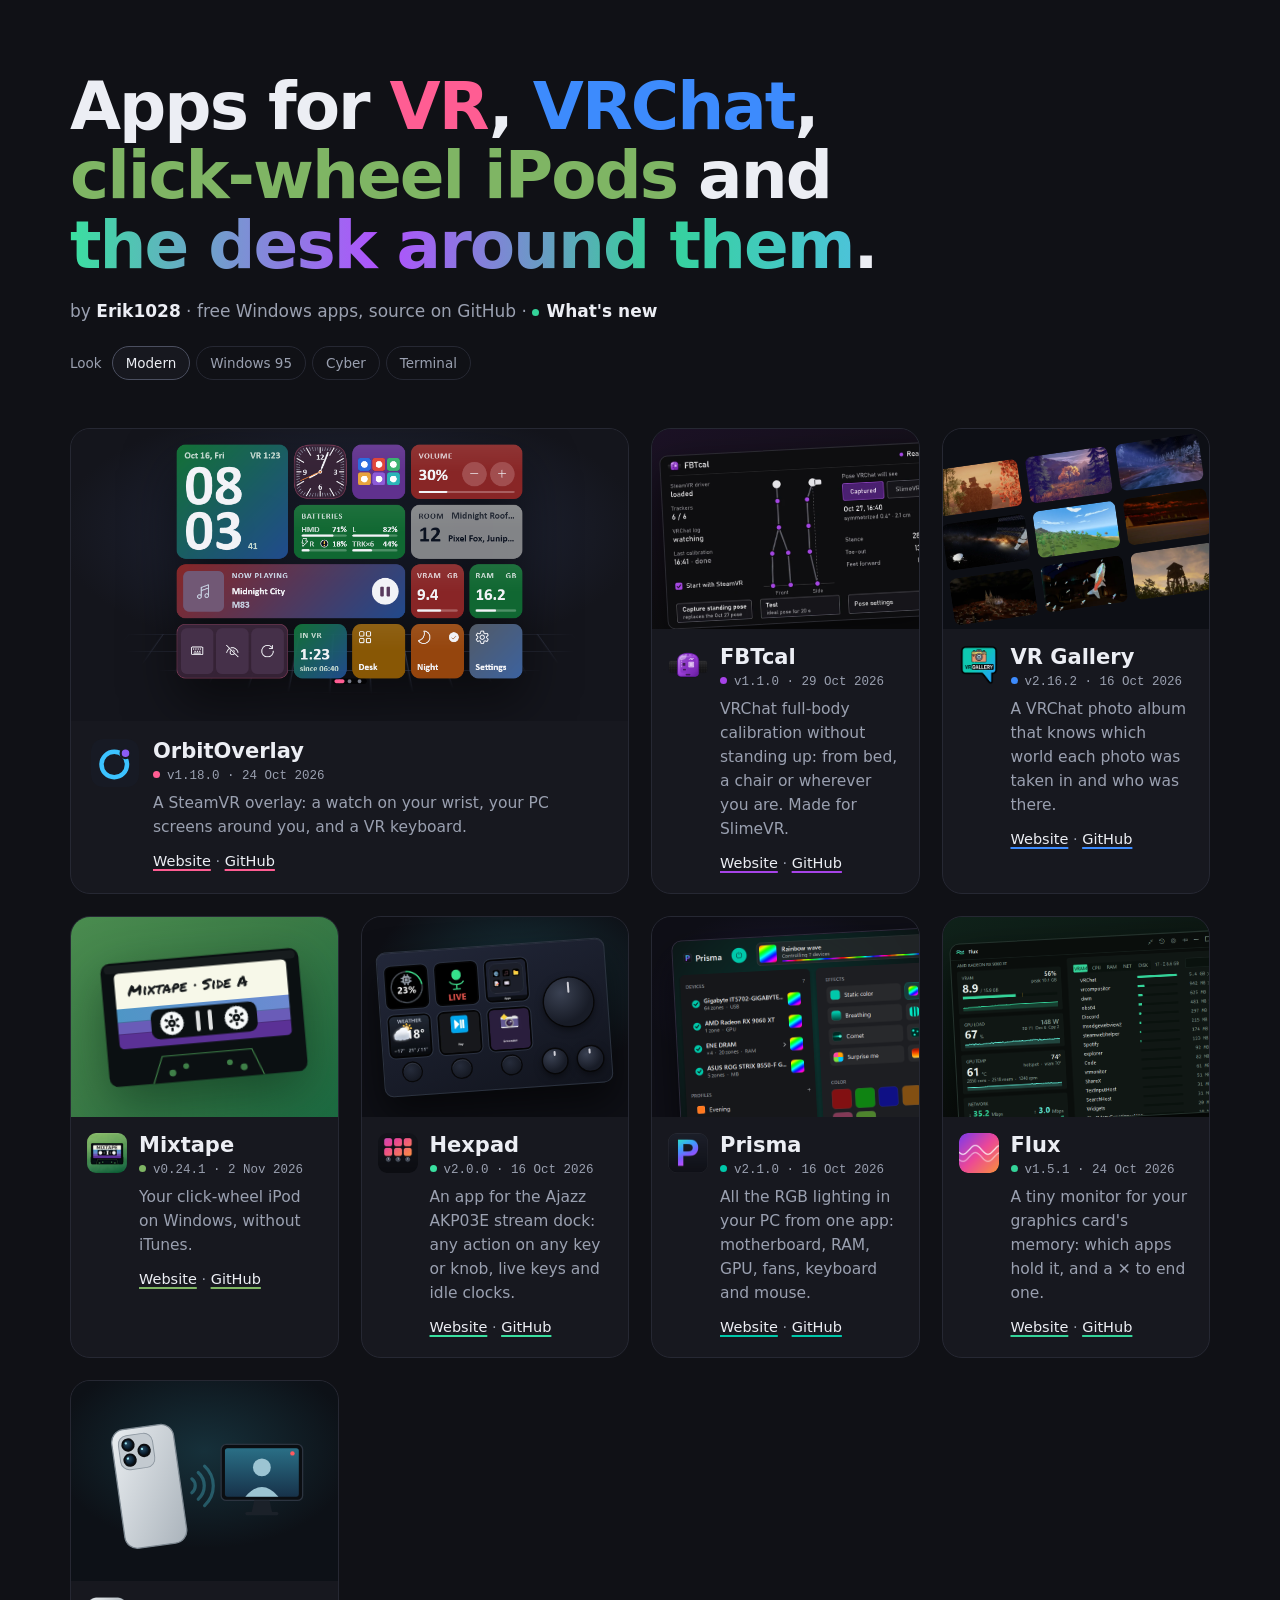
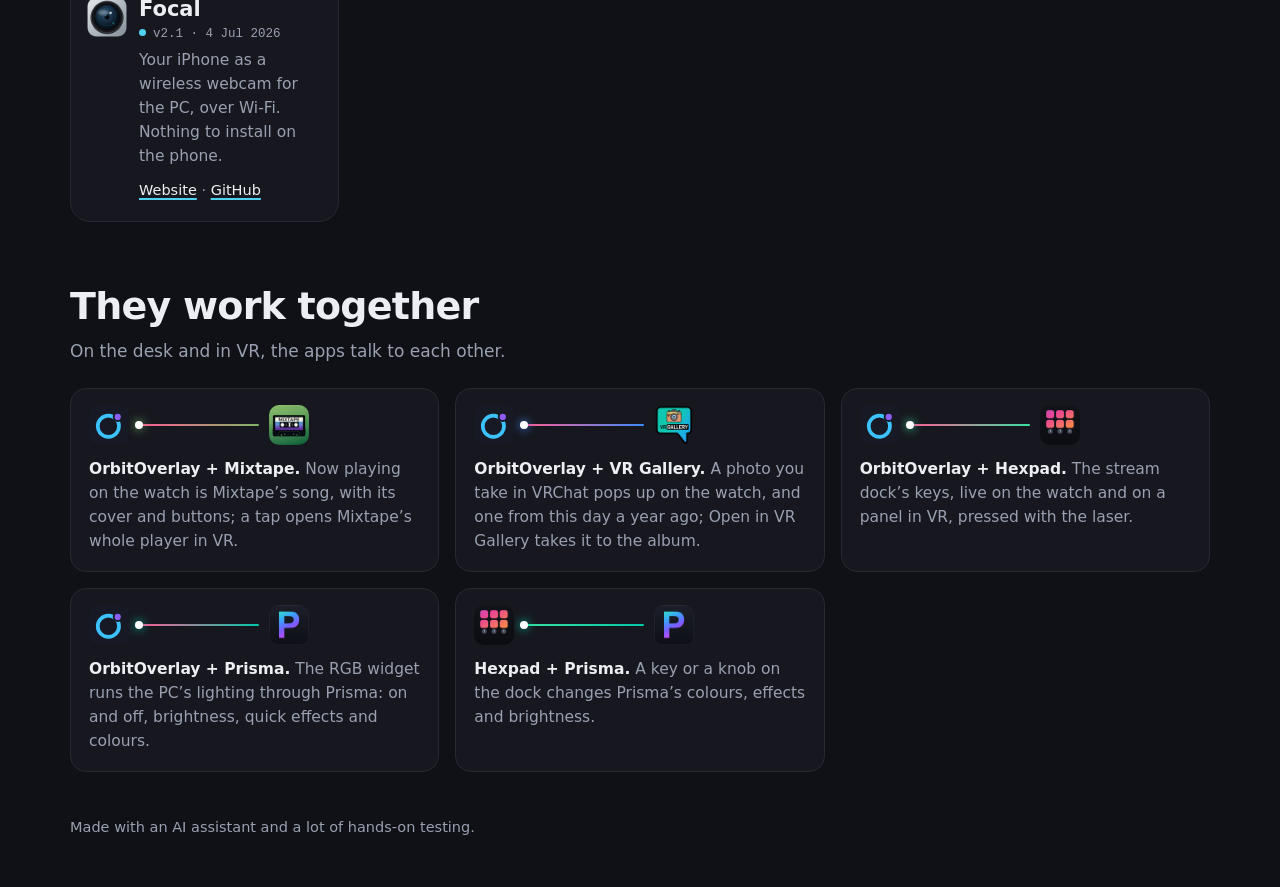
<file: index.html>
<!doctype html>
<html lang="en">
<head>
<meta charset="utf-8">
<meta name="viewport" content="width=device-width, initial-scale=1">
<title>Erik1028 · apps for VR, VRChat, iPods and the desk around them</title>
<meta name="description" content="Free Windows apps by Erik1028: OrbitOverlay (SteamVR overlay), FBTcal (VRChat full-body calibration), VR Gallery (VRChat photo album), Mixtape (click-wheel iPods), Hexpad (Ajazz stream dock), Prisma (RGB lighting), Flux (GPU memory monitor) and Focal (iPhone as a webcam).">
<link rel="canonical" href="https://erik1028.github.io/">
<meta name="author" content="Erik1028">
<meta property="og:type" content="website">
<meta property="og:site_name" content="Erik1028">
<meta property="og:title" content="Apps for VR, VRChat, iPods and the desk around them">
<meta property="og:description" content="OrbitOverlay, FBTcal, VR Gallery, Mixtape, Hexpad, Prisma, Flux and Focal: free Windows apps by Erik1028.">
<meta property="og:image" content="https://erik1028.github.io/og.png">
<meta property="og:url" content="https://erik1028.github.io/">
<meta name="twitter:card" content="summary_large_image">
<meta name="theme-color" content="#101116">
<script type="application/ld+json">{"@context": "https://schema.org", "@graph": [{"@type": "WebSite", "@id": "https://erik1028.github.io/#site", "name": "Erik1028", "url": "https://erik1028.github.io/", "inLanguage": "en", "author": {"@id": "https://erik1028.github.io/#erik"}}, {"@type": "Person", "@id": "https://erik1028.github.io/#erik", "name": "Erik1028", "url": "https://github.com/Erik1028", "sameAs": ["https://github.com/Erik1028"]}, {"@type": "ItemList", "name": "Apps by Erik1028", "itemListElement": [{"@type": "ListItem", "position": 1, "name": "OrbitOverlay", "url": "https://erik1028.github.io/OrbitOverlay/"}, {"@type": "ListItem", "position": 2, "name": "VR Gallery", "url": "https://erik1028.github.io/VRGallery/"}, {"@type": "ListItem", "position": 3, "name": "Mixtape", "url": "https://erik1028.github.io/Mixtape/"}, {"@type": "ListItem", "position": 4, "name": "Hexpad", "url": "https://erik1028.github.io/ajazz-dock/"}, {"@type": "ListItem", "position": 5, "name": "Prisma", "url": "https://erik1028.github.io/Prisma/"}, {"@type": "ListItem", "position": 6, "name": "Flux", "url": "https://erik1028.github.io/Flux/"}, {"@type": "ListItem", "position": 7, "name": "Focal", "url": "https://erik1028.github.io/focal/"}]}]}</script>
<link rel="alternate" type="application/atom+xml" title="Erik1028's apps: new releases" href="feed.xml">
<link rel="icon" href="img/orbitoverlay.svg" type="image/svg+xml">
<script>try{if(!matchMedia("(prefers-reduced-motion: reduce)").matches)document.documentElement.classList.add("motion")}catch(e){}
try{var l=(location.hash.match(/^#look-(95|cyber|terminal)$/)||[])[1]||localStorage.getItem("hub-look");if(/^(95|cyber|terminal)$/.test(l))document.documentElement.setAttribute("data-look",l)}catch(e){}</script>
<link rel="stylesheet" href="looks.css">
<link rel="preload" href="fonts/permanent-marker.woff2" as="font" type="font/woff2" crossorigin>
<style>
/* An index of the apps. Each card shows the thing itself (the watch over a VR floor, a wall of VRChat photos,
   a hand-labelled tape, the stream dock with its own key pictures, Prisma's and Flux's own windows, FBTcal's SteamVR tab, a phone filming) in its own
   app's accent; the page around them stays quiet. OrbitOverlay's card is twice as wide, so the eight fill
   two rows of four and Focal starts a third. */
@font-face{font-family:"Permanent Marker";src:url(fonts/permanent-marker.woff2) format("woff2");font-display:swap}
:root{
  color-scheme:dark;
  --bg:#101116; --card:#17181f; --line:#262833; --text:#eceef4; --dim:#9aa0b0;
  --sans:"Segoe UI Variable Text","Segoe UI Variable","Segoe UI",system-ui,-apple-system,"Helvetica Neue",Arial,sans-serif;
  --display:"Segoe UI Variable Display","Segoe UI Variable","Segoe UI",system-ui,-apple-system,"Helvetica Neue",Arial,sans-serif;
  --hand:"Permanent Marker","Segoe Print","Bradley Hand",cursive;
}
*{box-sizing:border-box}
body{margin:0;background:var(--bg);color:var(--text);font-family:var(--sans);font-size:17px;line-height:1.55;-webkit-font-smoothing:antialiased}
main{max-width:1180px;margin:0 auto;padding-block:72px 48px;padding-left:max(20px,env(safe-area-inset-left,0px));padding-right:max(20px,env(safe-area-inset-right,0px))}
h1{font-family:var(--display);font-size:clamp(36px,5.4vw,66px);line-height:1.05;margin:0;letter-spacing:-0.03em;max-width:17em;text-wrap:balance}
h1 span{color:var(--acc)}
h1 .desk{background:linear-gradient(90deg,#3ae0a0,#b151ff 40%,#34d399 75%,#4cc3d9);-webkit-background-clip:text;background-clip:text;color:transparent;-webkit-box-decoration-break:clone;box-decoration-break:clone}
.by{color:var(--dim);margin:18px 0 0;font-size:17px}
.by a{color:var(--text);text-decoration:none;font-weight:600}
.by a:hover{text-decoration:underline}
.apps{display:grid;grid-template-columns:repeat(4,minmax(0,1fr));gap:22px;margin-top:48px}
.app.wide{grid-column:span 2}
.app.wide .visual{aspect-ratio:auto;flex:1;min-height:200px}
@media (min-width:1101px){.app:not(.wide) .meta{grid-template-columns:40px minmax(0,1fr);gap:12px;padding:16px 16px 18px}.app:not(.wide) .meta img{width:40px;height:40px;border-radius:9px}}
@media (max-width:1100px){.apps{grid-template-columns:repeat(2,minmax(0,1fr))}}
@media (max-width:640px){.apps{grid-template-columns:1fr;max-width:560px}.app.wide{grid-column:auto}.app.wide .visual{aspect-ratio:4/3;flex:none;min-height:0}}

.app{position:relative;background:var(--card);border:1px solid var(--line);border-radius:20px;overflow:hidden;display:flex;flex-direction:column;
  transition:transform .35s cubic-bezier(.2,.7,.2,1),border-color .35s,box-shadow .35s}
.app:hover,.app:focus-within{transform:translateY(-4px);border-color:color-mix(in srgb,var(--acc) 45%,var(--line));box-shadow:0 24px 60px rgba(0,0,0,.45)}
.visual{aspect-ratio:4/3;max-width:100%;position:relative;overflow:hidden;display:flex;align-items:center;justify-content:center}
.meta{display:grid;grid-template-columns:48px minmax(0,1fr);gap:14px;padding:18px 20px 20px;align-items:start}
.meta img{width:48px;height:48px;border-radius:11px}
h2{font-family:var(--display);font-size:21px;margin:0;line-height:1.2}
h2 a{color:var(--text);text-decoration:none}
h2 a::after{content:"";position:absolute;inset:0;z-index:1}
.rel{display:block;min-height:1.5em;margin-top:3px;font-family:"Cascadia Mono",Consolas,ui-monospace,Menlo,monospace;font-size:12.5px;color:var(--dim);font-variant-numeric:tabular-nums}
.rel i{display:inline-block;width:7px;height:7px;border-radius:50%;background:var(--acc);margin-right:7px;vertical-align:1px}
.app p{margin:4px 0 8px;color:var(--dim);font-size:15.5px}
.links{position:relative;z-index:2;font-size:14.5px;color:var(--dim)}
.links a{color:var(--text);text-decoration:underline;text-decoration-color:var(--acc);text-decoration-thickness:2px;text-underline-offset:3px}
.links a:hover{color:var(--acc)}
a:focus-visible{outline:2px solid var(--acc,#fff);outline-offset:3px;border-radius:4px}
h2 a:focus-visible{outline:0}
.app:has(h2 a:focus-visible){outline:2px solid var(--acc);outline-offset:3px}

/* OrbitOverlay: the watch hovering over a grid floor */
.v-orbit{background:radial-gradient(70% 60% at 50% 35%,#262d45,#14151c 75%)}
.v-orbit::before{content:"";position:absolute;left:10%;width:80%;top:70%;height:110px;
  background-image:linear-gradient(rgba(160,180,240,.7) 1.5px,transparent 1.5px),linear-gradient(90deg,rgba(160,180,240,.7) 1.5px,transparent 1.5px);
  background-size:34px 34px;background-position:center 0;transform:perspective(500px) rotateX(62deg);transform-origin:50% 0;
  -webkit-mask-image:radial-gradient(ellipse 50% 95% at 50% 0,#000 35%,transparent 100%);mask-image:radial-gradient(ellipse 50% 95% at 50% 0,#000 35%,transparent 100%)}
.v-orbit img{position:relative;width:74%;height:auto;filter:drop-shadow(0 22px 26px rgba(0,0,0,.55));transition:transform .5s cubic-bezier(.2,.7,.2,1);margin-top:-14%}
.app:hover .v-orbit img{transform:translateY(-6px)}

/* VR Gallery: a tilted wall of real VRChat photos (the same approved ones as on its own page) */
.v-gallery{background:#0d0f15}
.v-gallery .wall{display:grid;grid-template-columns:repeat(3,1fr);gap:8px;width:130%;transform:rotate(-8deg);transition:transform .8s cubic-bezier(.2,.7,.2,1)}
.v-gallery .wall img{width:100%;height:auto;aspect-ratio:16/9;object-fit:cover;border-radius:7px;display:block}
.app:hover .v-gallery .wall{transform:rotate(-8deg) translateX(-6%)}

/* Mixtape: the tape, reels turning on hover */
.v-mixtape{background:linear-gradient(140deg,#4a8c4f,#3b7b46 45%,#1b6a41)}
.v-mixtape .cassette{width:78%;height:auto;transform:rotate(-5deg);filter:drop-shadow(0 18px 26px rgba(6,35,18,.5))}
.v-mixtape .hand{font-family:var(--hand)}
.reel{transform-box:fill-box;transform-origin:center}
.app:hover .reel,.app:focus-within .reel{animation:reel 1.4s linear infinite}
@keyframes reel{to{transform:rotate(360deg)}}
.app.wide .v-orbit img{width:auto;height:84%;max-width:80%;margin-top:-5%;object-fit:contain}
/* on phones the card is 4:3, too narrow for the watch at 84% of its height: size it by width instead, so it keeps its shape */
@media (max-width:640px){.app.wide .v-orbit img{width:82%;height:auto;max-width:none;margin-top:-7%}}

/* Hexpad: the AKP03E as it is laid out (the same arrangement and proportions the configurator draws): six
   separate screen keys 2x3, three round buttons under them, a big knob on the right and two small ones below it.
   Each key shows its own tile of a picture Hexpad's renderer drew (176 px keys, 18 px apart); on hover they fall
   asleep into the idle clock. */
.v-hexpad{background:radial-gradient(80% 70% at 60% 30%,#16323a,#0e0f15 70%)}
.v-hexpad .dock{position:relative;width:86%;aspect-ratio:1260/797;border-radius:4%/6.3%;
  background:linear-gradient(160deg,#222739,#11141d);border:1px solid #2c3340;box-shadow:0 18px 36px rgba(0,0,0,.55),inset 0 1px 0 rgba(255,255,255,.05);transform:rotate(-4deg)}
.v-hexpad .dock>*{position:absolute;display:block;aspect-ratio:1}
.v-hexpad .key{width:17.6%;border-radius:12%;overflow:hidden;background:#000 url(img/hexpad-keys.webp) no-repeat;
  background-size:320.45% 210.23%;box-shadow:0 0 0 1.5px #050506,0 0 0 2.5px #2a3140}
.v-hexpad .key::after{content:"";position:absolute;inset:0;background:url(img/hexpad-idle.webp) no-repeat;background-size:inherit;background-position:inherit;opacity:0;transition:opacity .5s ease}
.app:hover .v-hexpad .key::after,.app:focus-within .v-hexpad .key::after{opacity:1}
.v-hexpad .k1,.v-hexpad .k4{left:3.4%}.v-hexpad .k2,.v-hexpad .k5{left:25.4%}.v-hexpad .k3,.v-hexpad .k6{left:47.4%}
.v-hexpad .k1,.v-hexpad .k2,.v-hexpad .k3{top:10.3%}.v-hexpad .k4,.v-hexpad .k5,.v-hexpad .k6{top:45.1%}
.v-hexpad .k1,.v-hexpad .k4{background-position-x:0}.v-hexpad .k2,.v-hexpad .k5{background-position-x:50%}.v-hexpad .k3,.v-hexpad .k6{background-position-x:100%}
.v-hexpad .k1,.v-hexpad .k2,.v-hexpad .k3{background-position-y:0}.v-hexpad .k4,.v-hexpad .k5,.v-hexpad .k6{background-position-y:100%}
.v-hexpad .btn{width:8.1%;top:77.7%;border-radius:50%;background:radial-gradient(circle at 40% 35%,#262c3b,#10131b);box-shadow:inset 0 1px 0 rgba(255,255,255,.08),0 0 0 1.5px #08080a}
.v-hexpad .b1{left:8.15%}.v-hexpad .b2{left:30.15%}.v-hexpad .b3{left:52.15%}
.v-hexpad .knob{border-radius:50%;background:radial-gradient(circle at 35% 30%,#3a4152,#181c27 65%);box-shadow:0 3px 8px rgba(0,0,0,.6),0 0 0 1.5px #0a0a0c;transition:transform .7s cubic-bezier(.2,.7,.2,1)}
.v-hexpad .knob::after{content:"";position:absolute;left:50%;top:9%;width:2px;height:22%;margin-left:-1px;border-radius:1px;background:#d0d0d8}
.v-hexpad .big{width:21.3%;left:72.35%;top:25.6%}
.v-hexpad .small{width:10.8%;top:74.6%}.v-hexpad .s1{left:69.8%}.v-hexpad .s2{left:85.4%}
.app:hover .v-hexpad .knob,.app:focus-within .v-hexpad .knob{transform:rotate(70deg)}

/* Prisma: its own main window (v2.1.0, from the app's built-in preview with sample devices, the same picture as on its page) */
.v-prisma{background:radial-gradient(70% 60% at 50% 40%,#1e1838,#0f0f17 75%);align-items:flex-start;justify-content:flex-start}
.v-prisma img{width:150%;height:auto;max-width:none;margin:9% 0 0 7%;border-radius:10px;border:1px solid #2c2a3a;box-shadow:0 18px 40px rgba(0,0,0,.6);
  transform:rotate(-3deg);transform-origin:0 0;transition:transform .6s cubic-bezier(.2,.7,.2,1)}
.app:hover .v-prisma img{transform:rotate(-3deg) translate(-4%,-3%)}

/* Flux: its own window, with made-up numbers (height:auto keeps its shape: the width alone sets the size) */
.v-flux{background:linear-gradient(160deg,#10231b,#0a0e0c 70%);align-items:flex-start}
.v-flux img{width:104%;height:auto;max-width:none;margin:10% 0 0 9%;border-radius:10px;border:1px solid #24312c;box-shadow:0 18px 40px rgba(0,0,0,.6);
  transform:rotate(-3deg);transform-origin:0 0;transition:transform .6s cubic-bezier(.2,.7,.2,1)}
.app:hover .v-flux img{transform:rotate(-3deg) translate(-4%,-3%)}
/* FBTcal: its SteamVR dashboard tab, with made-up data */
.v-fbtcal{background:linear-gradient(160deg,#1c1226,#0e0e10 70%);align-items:flex-start}
.v-fbtcal img{width:104%;height:auto;max-width:none;margin:10% 0 0 9%;border-radius:8px;border:1px solid #2a2a30;box-shadow:0 18px 40px rgba(0,0,0,.6);
  transform:rotate(-3deg);transform-origin:0 0;transition:transform .6s cubic-bezier(.2,.7,.2,1)}
.app:hover .v-fbtcal img{transform:rotate(-3deg) translate(-4%,-3%)}

/* Focal: an iPhone sending its camera to the PC over Wi-Fi */
.v-focal{background:radial-gradient(75% 65% at 50% 35%,#16303a,#0d1117 75%)}
.v-focal svg{width:86%;height:auto}
.v-focal .wave{opacity:.35}
.app:hover .v-focal .wave,.app:focus-within .v-focal .wave{animation:wave 1.4s ease-in-out infinite}
.app:hover .v-focal .w2,.app:focus-within .v-focal .w2{animation-delay:.2s}
.app:hover .v-focal .w3,.app:focus-within .v-focal .w3{animation-delay:.4s}
@keyframes wave{50%{opacity:1}}

/* motion: the headline and the cards rise in at load on wide screens; on phones the cards rise in as you scroll to them */
/* scroll motion (motion.js): only when the script runs and motion is allowed */
.motion [data-reveal]{transition:opacity .9s cubic-bezier(.2,.7,.2,1),transform .9s cubic-bezier(.2,.7,.2,1);transition-delay:var(--d,0ms)}
.motion [data-reveal].pre{opacity:0;transform:translateY(40px)}
.motion h1,.motion .by{animation:rise 1s cubic-bezier(.2,.7,.2,1) backwards}
.motion .by{animation-delay:.12s}
@media (min-width:901px){
  .motion .app{animation:rise 1s cubic-bezier(.2,.7,.2,1) backwards}
  .motion .app:nth-child(1){animation-delay:.22s}.motion .app:nth-child(2){animation-delay:.34s}.motion .app:nth-child(3){animation-delay:.46s}
  .motion .app:nth-child(4){animation-delay:.52s}.motion .app:nth-child(5){animation-delay:.6s}.motion .app:nth-child(6){animation-delay:.68s}.motion .app:nth-child(7){animation-delay:.76s}
}
@keyframes rise{from{opacity:0;transform:translateY(32px)}}
/* once the entrance has played it is taken off, so a later resize or re-layout can never replay it */
.settled h1,.settled .by,.settled .app{animation:none!important}
.motion .app.done{transition:transform .35s cubic-bezier(.2,.7,.2,1),border-color .35s,box-shadow .35s}
footer{margin-top:44px;color:var(--dim);font-size:14.5px}
footer a{color:var(--dim)}
@media (prefers-reduced-motion:reduce){h1,.by,.app{animation:none!important}.app,.v-orbit img,.v-gallery .wall,.v-flux img,.v-fbtcal img,.v-prisma img,.v-hexpad .key::after,.v-hexpad .knob{transition:none}
  .app:hover .reel,.app:focus-within .reel,.v-focal .wave{animation:none!important}}

/* They work together: each link two app icons joined by a line in their two colours, a dot running along it */
.together{margin-top:64px}
.together h2{font-size:clamp(26px,3.4vw,38px);letter-spacing:-0.02em;line-height:1.1}
.tg-sub{color:var(--dim);margin:10px 0 0}
.tg{list-style:none;margin:24px 0 0;padding:0;display:grid;grid-template-columns:repeat(auto-fit,minmax(min(100%,300px),1fr));gap:16px}
.tg li{background:var(--card);border:1px solid var(--line);border-radius:16px;padding:16px 18px 18px;min-width:0}
.tg p{margin:12px 0 0;color:var(--dim);font-size:15.5px}
.tg b{color:var(--text);font-weight:600}
.pair{display:flex;align-items:center;gap:0}
.pair img{width:40px;height:40px;border-radius:10px;flex:none;position:relative;z-index:1}
.pair i{position:relative;flex:1;max-width:120px;height:2px;margin:0 10px;background:linear-gradient(90deg,var(--a),var(--b));border-radius:2px}
.pair i::after{content:"";position:absolute;top:50%;left:0;width:8px;height:8px;margin:-4px 0 0 -4px;border-radius:50%;background:#fff;
  box-shadow:0 0 10px var(--b);animation:flow 2.6s ease-in-out infinite alternate}
.tg li:nth-child(2) .pair i::after{animation-delay:-.6s}.tg li:nth-child(3) .pair i::after{animation-delay:-1.2s}
.tg li:nth-child(4) .pair i::after{animation-delay:-1.8s}.tg li:nth-child(5) .pair i::after{animation-delay:-2.3s}
@keyframes flow{to{left:100%;box-shadow:0 0 10px var(--a)}}
@media (prefers-reduced-motion:reduce){.pair i::after{animation:none;left:50%}}
</style>
</head>
<body>
<main>
<header class="hero">
<div class="tb" aria-hidden="true"><img src="img/orbitoverlay.svg" width="16" height="16" alt=""><b>Erik1028 — Apps</b><span class="tbb"><i></i><i></i><i></i></span></div>
<h1>Apps for <span style="--acc:#ff5d93">VR</span>, <span style="--acc:#3d8bfd">VRChat</span>, <span style="--acc:#7fb564">click&#8209;wheel iPods</span> and <span class="desk">the desk around them</span>.</h1>
<p class="by">by <a href="https://github.com/Erik1028">Erik1028</a> · free Windows apps, source on GitHub · <a class="news" href="news.html">What's new</a></p>
<div class="looks" role="group" aria-label="Page look"><span>Look</span><button type="button" data-look="modern" aria-pressed="true">Modern</button><button type="button" data-look="95" aria-pressed="false">Windows 95</button><button type="button" data-look="cyber" aria-pressed="false">Cyber</button><button type="button" data-look="terminal" aria-pressed="false">Terminal</button></div>
</header>

<div class="apps" data-stagger="90">

<article class="app wide" style="--acc:#ff5d93">
<div class="tb" aria-hidden="true"><img src="img/orbitoverlay.svg" width="16" height="16" alt=""><b>OrbitOverlay</b><span class="tbb"><i></i><i></i><i></i></span></div>
<div class="visual v-orbit" aria-hidden="true"><img src="img/watch-bento.webp" width="640" height="440" alt=""></div>
<div class="meta"><img src="img/orbitoverlay.svg" width="48" height="48" alt=""><div>
<h2><a href="https://erik1028.github.io/OrbitOverlay/">OrbitOverlay</a></h2>
<span class="rel" data-repo="Erik1028/OrbitOverlay" title="Latest release"><i></i>v1.18.0 · 24 Oct 2026</span>
<p>A SteamVR overlay: a watch on your wrist, your PC screens around you, and a VR keyboard.</p>
<span class="links"><a href="https://erik1028.github.io/OrbitOverlay/">Website</a> · <a href="https://github.com/Erik1028/OrbitOverlay">GitHub</a></span>
</div></div>
</article>

<article class="app" style="--acc:#a743e8">
<div class="tb" aria-hidden="true"><img src="img/fbtcal.png" width="16" height="16" alt=""><b>FBTcal</b><span class="tbb"><i></i><i></i><i></i></span></div>
<div class="visual v-fbtcal" aria-hidden="true"><img src="img/fbtcal-panel.webp" width="720" height="450" alt="" loading="lazy"></div>
<div class="meta"><img src="img/fbtcal.png" width="48" height="48" alt=""><div>
<h2><a href="https://erik1028.github.io/fbtcal/">FBTcal</a></h2>
<span class="rel" data-repo="Erik1028/fbtcal" title="Latest release"><i></i>v1.1.0 · 29 Oct 2026</span>
<p>VRChat full-body calibration without standing up: from bed, a chair or wherever you are. Made for SlimeVR.</p>
<span class="links"><a href="https://erik1028.github.io/fbtcal/">Website</a> · <a href="https://github.com/Erik1028/fbtcal">GitHub</a></span>
</div></div>
</article>

<article class="app" style="--acc:#3d8bfd">
<div class="tb" aria-hidden="true"><img src="img/vrgallery.png" width="16" height="16" alt=""><b>VR Gallery</b><span class="tbb"><i></i><i></i><i></i></span></div>
<div class="visual v-gallery" aria-hidden="true"><div class="wall"><img src="img/wall/10.webp" width="448" height="252" alt=""><img src="img/wall/02.webp" width="448" height="252" alt=""><img src="img/wall/11.webp" width="448" height="252" alt=""><img src="img/wall/07.webp" width="448" height="252" alt=""><img src="img/wall/13.webp" width="448" height="252" alt=""><img src="img/wall/08.webp" width="448" height="252" alt=""><img src="img/wall/14.webp" width="448" height="252" alt=""><img src="img/wall/05.webp" width="448" height="252" alt=""><img src="img/wall/15.webp" width="448" height="252" alt=""></div></div>
<div class="meta"><img src="img/vrgallery.png" width="48" height="48" alt=""><div>
<h2><a href="https://erik1028.github.io/VRGallery/">VR Gallery</a></h2>
<span class="rel" data-repo="Erik1028/VRGallery" title="Latest release"><i></i>v2.16.2 · 16 Oct 2026</span>
<p>A VRChat photo album that knows which world each photo was taken in and who was there.</p>
<span class="links"><a href="https://erik1028.github.io/VRGallery/">Website</a> · <a href="https://github.com/Erik1028/VRGallery">GitHub</a></span>
</div></div>
</article>

<article class="app" style="--acc:#7fb564">
<div class="tb" aria-hidden="true"><img src="img/mixtape.png" width="16" height="16" alt=""><b>Mixtape</b><span class="tbb"><i></i><i></i><i></i></span></div>
<div class="visual v-mixtape" aria-hidden="true"><svg class="cassette" viewBox="0 0 360 232" aria-hidden="true">
<defs>
<linearGradient id="mxBlue" x1="0" x2="1"><stop offset="0" stop-color="#4e96c6"/><stop offset="1" stop-color="#6d8ad2"/></linearGradient>
<clipPath id="mxLabel"><rect x="30" y="28" width="300" height="132" rx="9"/></clipPath>
</defs>
<rect x="8" y="10" width="344" height="214" rx="16" fill="#0b1012"/>
<rect x="14" y="14" width="332" height="14" rx="7" fill="#ffffff" opacity=".05"/>
<g clip-path="url(#mxLabel)">
<rect x="30" y="28" width="300" height="62" fill="#f7f8e9"/>
<rect x="30" y="90" width="300" height="24" fill="url(#mxBlue)"/>
<rect x="30" y="114" width="300" height="20" fill="#6a5cb8"/>
<rect x="30" y="134" width="300" height="26" fill="#5b3196"/>
</g>
<text x="52" y="70" class="hand" font-size="26" fill="#14181a">Mixtape · Side A</text>
<rect x="88" y="96" width="184" height="52" rx="14" fill="#0b1012"/>
<g fill="#f7fafa"><rect x="166" y="104" width="7" height="36" rx="3.5" opacity=".9"/><rect x="187" y="104" width="7" height="36" rx="3.5" opacity=".9"/></g>
<g transform="translate(124 122)"><g class="reel"><circle r="20" fill="#f7fafa"/><circle r="20" fill="none" stroke="#c9d2d6" stroke-width="1.5" stroke-dasharray="2 3.2"/><g fill="#0b1012"><rect x="-2" y="-14" width="4" height="6" rx="1" transform="rotate(0)"/><rect x="-2" y="-14" width="4" height="6" rx="1" transform="rotate(60)"/><rect x="-2" y="-14" width="4" height="6" rx="1" transform="rotate(120)"/><rect x="-2" y="-14" width="4" height="6" rx="1" transform="rotate(180)"/><rect x="-2" y="-14" width="4" height="6" rx="1" transform="rotate(240)"/><rect x="-2" y="-14" width="4" height="6" rx="1" transform="rotate(300)"/></g><circle r="6.5" fill="#0b1012"/><circle r="2.2" fill="#f7fafa"/></g></g><g transform="translate(236 122)"><g class="reel"><circle r="20" fill="#f7fafa"/><circle r="20" fill="none" stroke="#c9d2d6" stroke-width="1.5" stroke-dasharray="2 3.2"/><g fill="#0b1012"><rect x="-2" y="-14" width="4" height="6" rx="1" transform="rotate(0)"/><rect x="-2" y="-14" width="4" height="6" rx="1" transform="rotate(60)"/><rect x="-2" y="-14" width="4" height="6" rx="1" transform="rotate(120)"/><rect x="-2" y="-14" width="4" height="6" rx="1" transform="rotate(180)"/><rect x="-2" y="-14" width="4" height="6" rx="1" transform="rotate(240)"/><rect x="-2" y="-14" width="4" height="6" rx="1" transform="rotate(300)"/></g><circle r="6.5" fill="#0b1012"/><circle r="2.2" fill="#f7fafa"/></g></g>
<path d="M84 224 L102 178 H258 L276 224" fill="#0b1012" stroke="#3f8048" stroke-width="2"/>
<g fill="#3f8048"><circle cx="118" cy="208" r="6"/><circle cx="142" cy="198" r="5"/><circle cx="218" cy="198" r="5"/><circle cx="242" cy="208" r="6"/></g>
</svg></div>
<div class="meta"><img src="img/mixtape.png" width="48" height="48" alt=""><div>
<h2><a href="https://erik1028.github.io/Mixtape/">Mixtape</a></h2>
<span class="rel" data-repo="Erik1028/Mixtape" title="Latest release"><i></i>v0.24.1 · 2 Nov 2026</span>
<p>Your click-wheel iPod on Windows, without iTunes.</p>
<span class="links"><a href="https://erik1028.github.io/Mixtape/">Website</a> · <a href="https://github.com/Erik1028/Mixtape">GitHub</a></span>
</div></div>
</article>

<article class="app" style="--acc:#3ae0a0">
<div class="tb" aria-hidden="true"><img src="img/hexpad.png" width="16" height="16" alt=""><b>Hexpad</b><span class="tbb"><i></i><i></i><i></i></span></div>
<div class="visual v-hexpad" aria-hidden="true"><div class="dock"><i class="key k1"></i><i class="key k2"></i><i class="key k3"></i><i class="key k4"></i><i class="key k5"></i><i class="key k6"></i><i class="btn b1"></i><i class="btn b2"></i><i class="btn b3"></i><i class="knob big"></i><i class="knob small s1"></i><i class="knob small s2"></i></div></div>
<div class="meta"><img src="img/hexpad.png" width="48" height="48" alt=""><div>
<h2><a href="https://erik1028.github.io/ajazz-dock/">Hexpad</a></h2>
<span class="rel" data-repo="Erik1028/ajazz-dock" title="Latest release"><i></i>v2.0.0 · 16 Oct 2026</span>
<p>An app for the Ajazz AKP03E stream dock: any action on any key or knob, live keys and idle clocks.</p>
<span class="links"><a href="https://erik1028.github.io/ajazz-dock/">Website</a> · <a href="https://github.com/Erik1028/ajazz-dock">GitHub</a></span>
</div></div>
</article>

<article class="app" style="--acc:#00c8aa">
<div class="tb" aria-hidden="true"><img src="img/prisma.png" width="16" height="16" alt=""><b>Prisma</b><span class="tbb"><i></i><i></i><i></i></span></div>
<div class="visual v-prisma" aria-hidden="true"><img src="img/prisma-window.webp" width="920" height="800" alt="" loading="lazy"></div>
<div class="meta"><img src="img/prisma.png" width="48" height="48" alt=""><div>
<h2><a href="https://erik1028.github.io/Prisma/">Prisma</a></h2>
<span class="rel" data-repo="Erik1028/Prisma" title="Latest release"><i></i>v2.1.0 · 16 Oct 2026</span>
<p>All the RGB lighting in your PC from one app: motherboard, RAM, GPU, fans, keyboard and mouse.</p>
<span class="links"><a href="https://erik1028.github.io/Prisma/">Website</a> · <a href="https://github.com/Erik1028/Prisma">GitHub</a></span>
</div></div>
</article>

<article class="app" style="--acc:#34d399">
<div class="tb" aria-hidden="true"><img src="img/flux.png" width="16" height="16" alt=""><b>Flux</b><span class="tbb"><i></i><i></i><i></i></span></div>
<div class="visual v-flux" aria-hidden="true"><img src="img/flux-window.webp" width="720" height="470" alt="" loading="lazy"></div>
<div class="meta"><img src="img/flux.png" width="48" height="48" alt=""><div>
<h2><a href="https://erik1028.github.io/Flux/">Flux</a></h2>
<span class="rel" data-repo="Erik1028/Flux" title="Latest release"><i></i>v1.5.1 · 24 Oct 2026</span>
<p>A tiny monitor for your graphics card's memory: which apps hold it, and a ✕ to end one.</p>
<span class="links"><a href="https://erik1028.github.io/Flux/">Website</a> · <a href="https://github.com/Erik1028/Flux">GitHub</a></span>
</div></div>
</article>

<article class="app" style="--acc:#4fd2f0">
<div class="tb" aria-hidden="true"><img src="img/focal.png" width="16" height="16" alt=""><b>Focal</b><span class="tbb"><i></i><i></i><i></i></span></div>
<div class="visual v-focal" aria-hidden="true"><svg viewBox="0 0 360 240" aria-hidden="true">
<defs>
<linearGradient id="fcBody" x1="0" y1="0" x2="1" y2="1"><stop offset="0" stop-color="#e9edf0"/><stop offset="1" stop-color="#aab3bb"/></linearGradient>
<radialGradient id="fcLens" cx=".4" cy=".35" r=".7"><stop offset="0" stop-color="#2b4d66"/><stop offset=".55" stop-color="#10273a"/><stop offset="1" stop-color="#050a10"/></radialGradient>
<linearGradient id="fcScreen" x1="0" y1="0" x2="0" y2="1"><stop offset="0" stop-color="#2a6f86"/><stop offset="1" stop-color="#17324a"/></linearGradient>
</defs>
<g transform="rotate(-8 92 128)">
<rect x="44" y="34" width="98" height="188" rx="20" fill="url(#fcBody)"/>
<rect x="44" y="34" width="98" height="188" rx="20" fill="none" stroke="#7c8790" stroke-width="2"/>
<rect x="54" y="44" width="54" height="54" rx="14" fill="#c3cad0" stroke="#8f99a2" stroke-width="1.5"/>
<circle cx="69" cy="59" r="10.5" fill="#0b0d10"/><circle cx="69" cy="59" r="7.5" fill="url(#fcLens)"/><circle cx="66" cy="56" r="1.8" fill="#9fe7f0"/>
<circle cx="69" cy="83" r="10.5" fill="#0b0d10"/><circle cx="69" cy="83" r="7.5" fill="url(#fcLens)"/><circle cx="66" cy="80" r="1.8" fill="#9fe7f0"/>
<circle cx="93" cy="71" r="10.5" fill="#0b0d10"/><circle cx="93" cy="71" r="7.5" fill="url(#fcLens)"/><circle cx="90" cy="68" r="1.8" fill="#9fe7f0"/>
</g>
<g fill="none" stroke="#4cc3d9" stroke-width="5" stroke-linecap="round">
<path class="wave w1" d="M160 116 a14 14 0 0 1 0 22"/>
<path class="wave w2" d="M170 106 a28 28 0 0 1 0 42"/>
<path class="wave w3" d="M180 96 a42 42 0 0 1 0 62"/>
</g>
<rect x="206" y="62" width="128" height="88" rx="8" fill="#0b0e12" stroke="#2c3440" stroke-width="2"/>
<rect x="212" y="68" width="116" height="76" rx="4" fill="url(#fcScreen)"/>
<circle cx="270" cy="98" r="14" fill="#9cc4d2"/>
<path d="M244 144 q26 -30 52 0 z" fill="#9cc4d2"/>
<circle cx="318" cy="76" r="3.5" fill="#ff5a5f"/>
<path d="M258 150 h24 l4 18 h-32 z" fill="#1b2129"/>
<rect x="244" y="168" width="52" height="5" rx="2.5" fill="#1b2129"/>
</svg></div>
<div class="meta"><img src="img/focal.png" width="48" height="48" alt=""><div>
<h2><a href="https://erik1028.github.io/focal/">Focal</a></h2>
<span class="rel" data-repo="Erik1028/focal" title="Latest release"><i></i>v2.1 · 4 Jul 2026</span>
<p>Your iPhone as a wireless webcam for the PC, over Wi-Fi. Nothing to install on the phone.</p>
<span class="links"><a href="https://erik1028.github.io/focal/">Website</a> · <a href="https://github.com/Erik1028/focal">GitHub</a></span>
</div></div>
</article>

</div>

<section class="together" aria-labelledby="tg-h">
<h2 id="tg-h">They work together</h2>
<p class="tg-sub">On the desk and in VR, the apps talk to each other.</p>
<ul class="tg" data-stagger="80">
<li style="--a:#ff5d93;--b:#7fb564"><div class="pair" aria-hidden="true"><img src="img/orbitoverlay.svg" width="40" height="40" alt=""><i></i><img src="img/mixtape.png" width="40" height="40" alt=""></div><p><b>OrbitOverlay + Mixtape.</b> Now playing on the watch is Mixtape&#8217;s song, with its cover and buttons; a tap opens Mixtape&#8217;s whole player in VR.</p></li>
<li style="--a:#ff5d93;--b:#3d8bfd"><div class="pair" aria-hidden="true"><img src="img/orbitoverlay.svg" width="40" height="40" alt=""><i></i><img src="img/vrgallery.png" width="40" height="40" alt=""></div><p><b>OrbitOverlay + VR Gallery.</b> A photo you take in VRChat pops up on the watch, and one from this day a year ago; Open in VR Gallery takes it to the album.</p></li>
<li style="--a:#ff5d93;--b:#3ae0a0"><div class="pair" aria-hidden="true"><img src="img/orbitoverlay.svg" width="40" height="40" alt=""><i></i><img src="img/hexpad.png" width="40" height="40" alt=""></div><p><b>OrbitOverlay + Hexpad.</b> The stream dock&#8217;s keys, live on the watch and on a panel in VR, pressed with the laser.</p></li>
<li style="--a:#ff5d93;--b:#00c8aa"><div class="pair" aria-hidden="true"><img src="img/orbitoverlay.svg" width="40" height="40" alt=""><i></i><img src="img/prisma.png" width="40" height="40" alt=""></div><p><b>OrbitOverlay + Prisma.</b> The RGB widget runs the PC&#8217;s lighting through Prisma: on and off, brightness, quick effects and colours.</p></li>
<li style="--a:#3ae0a0;--b:#00c8aa"><div class="pair" aria-hidden="true"><img src="img/hexpad.png" width="40" height="40" alt=""><i></i><img src="img/prisma.png" width="40" height="40" alt=""></div><p><b>Hexpad + Prisma.</b> A key or a knob on the dock changes Prisma&#8217;s colours, effects and brightness.</p></li>
</ul>
</section>

<footer>Made with an AI assistant and a lot of hands-on testing.</footer>
</main>
<script>
// each card's latest release, straight from GitHub. The HTML carries the version as of the last edit, so a failed
// or rate-limited request (GitHub allows 60 an hour per visitor) leaves that line in place; an answer is kept for
// an hour, so a few reloads don't use up the allowance.
document.querySelectorAll('.rel[data-repo]').forEach(function (el) {
  var repo = el.getAttribute('data-repo'), key = 'rel:' + repo;
  function show(rel) {
    if (!rel || !rel.tag_name) return;
    var d = rel.published_at ? new Date(rel.published_at).toLocaleDateString('en-GB', { day: 'numeric', month: 'short', year: 'numeric' }) : '';
    el.innerHTML = '<i></i>';
    el.appendChild(document.createTextNode(rel.tag_name + (d ? ' · ' + d : '')));
  }
  try {
    var c = JSON.parse(localStorage.getItem(key) || 'null');
    if (c && Date.now() - c.t < 36e5) { show(c); return; }
  } catch (e) {}
  fetch('https://api.github.com/repos/' + repo + '/releases/latest')
    .then(function (r) { return r.ok ? r.json() : null; })
    .then(function (rel) {
      if (!rel || !rel.tag_name) return;
      show(rel);
      try { localStorage.setItem(key, JSON.stringify({ t: Date.now(), tag_name: rel.tag_name, published_at: rel.published_at })); } catch (e) {}
    })
    .catch(function () {});
});
</script>
<div class="taskbar" aria-hidden="true"><span class="start"><img src="img/orbitoverlay.svg" width="16" height="16" alt="">Start</span><span class="task"><img src="img/orbitoverlay.svg" width="16" height="16" alt="">Erik1028 — Apps</span><span class="tray"><span class="clock"></span></span></div>
<script src="looks.js"></script>
<script src="motion.js"></script>
<script>setTimeout(function () { document.documentElement.classList.add("settled"); }, 1700);</script>
</body>
</html>
</file>
<file: looks.css>
/* The hub's looks (looks.js): Modern is index.html's own style; Windows 95, Cyber and Terminal are the looks
   OrbitOverlay's watch can wear, put on the whole page. html[data-look] picks one. Each card carries a .tb (its
   title bar in 95, its tab in Cyber, its label in Terminal), hidden in Modern. Fonts (SIL OFL, fonts/LICENSE-*):
   Barlow Condensed and IBM Plex Mono for Cyber, VT323 for Terminal; they load only when a look uses them. */
@font-face{font-family:"Barlow Condensed";src:url(fonts/barlow-condensed-500.woff2) format("woff2");font-weight:500;font-display:swap}
@font-face{font-family:"Barlow Condensed";src:url(fonts/barlow-condensed-700.woff2) format("woff2");font-weight:700;font-display:swap}
@font-face{font-family:"Barlow Condensed";src:url(fonts/barlow-condensed-800.woff2) format("woff2");font-weight:800;font-display:swap}
@font-face{font-family:"IBM Plex Mono";src:url(fonts/ibm-plex-mono-600.woff2) format("woff2");font-weight:600;font-display:swap}
@font-face{font-family:"VT323";src:url(fonts/vt323.woff2) format("woff2");font-display:swap}

/* ---------- Modern: the switcher, the What's new link ---------- */
.tb,.taskbar{display:none}
.looks{display:flex;flex-wrap:wrap;align-items:center;gap:6px;margin-top:22px;font-size:13.5px;color:var(--dim)}
.looks > span{margin-right:4px}
.looks button{font:inherit;color:var(--dim);background:transparent;border:1px solid var(--line);border-radius:999px;padding:0 13px;min-height:34px;cursor:pointer;transition:color .2s,border-color .2s,background .2s}
.looks button:hover{color:var(--text);border-color:#3c3f4c}
.looks button[aria-pressed="true"]{color:var(--text);background:var(--card);border-color:#4b4f60}
.looks button:focus-visible{outline:2px solid #fff;outline-offset:2px}
.by .news::before{content:"";display:inline-block;width:7px;height:7px;border-radius:50%;background:#34d399;margin-right:7px;vertical-align:1px}

/* ---------- Windows 95: a teal desktop, every card a window, a taskbar ---------- */
html[data-look="95"]{--face:#c0c0c0;--w95:Tahoma,"Microsoft Sans Serif","MS Sans Serif",Arial,sans-serif;
  --raised:inset -1px -1px #0a0a0a,inset 1px 1px #fff,inset -2px -2px #808080,inset 2px 2px #dfdfdf;
  --sunken:inset -1px -1px #fff,inset 1px 1px #808080,inset -2px -2px #dfdfdf,inset 2px 2px #0a0a0a;color-scheme:light}
[data-look="95"] body{background:#008080;color:#000;font-family:var(--w95);font-size:14px;line-height:1.45;-webkit-font-smoothing:auto}
[data-look="95"] main{padding-bottom:88px}
[data-look="95"] .tb{display:flex;align-items:center;gap:4px;height:22px;padding:0 3px 0 4px;background:linear-gradient(90deg,#808080,#b5b5b5);color:#dfdfdf;
  font:700 12.5px/1 var(--w95);white-space:nowrap;overflow:hidden}
[data-look="95"] .tb img{width:16px;height:16px;border-radius:0;flex:none}
[data-look="95"] .tb b{flex:1;min-width:0;overflow:hidden;text-overflow:ellipsis}
[data-look="95"] .tbb{display:flex;flex:none}
[data-look="95"] .tbb i{position:relative;width:16px;height:14px;background:var(--face);box-shadow:var(--raised)}
[data-look="95"] .tbb i:nth-child(1)::after{content:"";position:absolute;left:4px;bottom:3px;width:6px;height:2px;background:#000}
[data-look="95"] .tbb i:nth-child(2)::after{content:"";position:absolute;left:3px;top:2px;width:9px;height:8px;box-sizing:border-box;border:1px solid #000;border-top-width:2px}
[data-look="95"] .tbb i:nth-child(3){margin-left:2px}
[data-look="95"] .tbb i:nth-child(3)::after{content:"\00d7";position:absolute;inset:0;font:700 14px/13px Arial,sans-serif;text-align:center;color:#000}
[data-look="95"] .hero .tb,[data-look="95"] .app:hover .tb,[data-look="95"] .app:focus-within .tb{background:linear-gradient(90deg,#000080,#1084d0);color:#fff}
[data-look="95"] .hero{background:var(--face);box-shadow:var(--raised);padding:3px;max-width:860px}
[data-look="95"] .hero > :not(.tb){margin-left:16px;margin-right:16px}
[data-look="95"] h1{font-family:Arial,Helvetica,sans-serif;font-weight:700;color:#000;letter-spacing:0;font-size:clamp(28px,4.2vw,46px);line-height:1.1;margin-top:18px}
[data-look="95"] h1 span{color:#000080}
[data-look="95"] h1 .desk{background:none;-webkit-background-clip:border-box;background-clip:border-box;color:#008000}
[data-look="95"] .by{color:#000;margin-top:12px;font-size:14px}
[data-look="95"] .by a{color:#0000ee;text-decoration:underline;font-weight:400}
[data-look="95"] .by .news::before{background:#008000;border-radius:0}
[data-look="95"] .looks{margin-top:16px;margin-bottom:16px;color:#000;font-size:13px}
[data-look="95"] .looks button{border:0;border-radius:0;background:var(--face);box-shadow:var(--raised);color:#000;min-height:26px;padding:0 12px;font:13px var(--w95);transition:none}
[data-look="95"] .looks button[aria-pressed="true"]{box-shadow:var(--sunken);background:repeating-conic-gradient(#c0c0c0 0 25%,#fff 0 50%) 0 0/2px 2px;font-weight:700}
[data-look="95"] .looks button:focus-visible{outline:1px dotted #000;outline-offset:-5px}
[data-look="95"] .apps{gap:18px}
[data-look="95"] .app{background:var(--face);border:0;border-radius:0;box-shadow:var(--raised);padding:3px;transition:none}
[data-look="95"] .app:hover,[data-look="95"] .app:focus-within{transform:none;box-shadow:var(--raised)}
[data-look="95"] .visual{margin-top:3px;border:2px solid;border-color:#808080 #fff #fff #808080}
[data-look="95"] .meta,[data-look="95"] .app:not(.wide) .meta{grid-template-columns:minmax(0,1fr);gap:0;padding:10px 8px 8px}
[data-look="95"] .meta > img{display:none}
[data-look="95"] h2{font:700 15px/1.2 var(--w95)}
[data-look="95"] h2 a{color:#000}
[data-look="95"] .rel{color:#404040;font-family:"Courier New",Courier,monospace;font-size:12.5px}
[data-look="95"] .rel i{border-radius:0}
[data-look="95"] .app p{color:#000;font-size:13.5px;margin:6px 0 8px}
[data-look="95"] .links{color:#000;font-size:13.5px}
[data-look="95"] .links a{color:#0000ee;text-decoration-color:#0000ee;text-decoration-thickness:1px}
[data-look="95"] .links a:hover{color:#f00}
[data-look="95"] .app:has(h2 a:focus-visible){outline:1px dotted #000;outline-offset:-6px}
[data-look="95"] footer,[data-look="95"] footer a{color:#fff}
[data-look="95"] .taskbar{display:flex;align-items:center;gap:4px;position:fixed;left:0;right:0;bottom:0;z-index:30;height:calc(32px + env(safe-area-inset-bottom,0px));
  padding:3px max(3px,env(safe-area-inset-right,0px)) calc(3px + env(safe-area-inset-bottom,0px)) max(3px,env(safe-area-inset-left,0px));
  background:var(--face);box-shadow:inset 0 1px #dfdfdf,inset 0 2px #fff;font:13px/1 var(--w95);color:#000}
[data-look="95"] .taskbar > span{display:flex;align-items:center;gap:5px;height:26px;padding:0 8px;white-space:nowrap}
[data-look="95"] .taskbar img{width:16px;height:16px}
[data-look="95"] .taskbar .start{box-shadow:var(--raised);font-weight:700;padding:0 6px}
[data-look="95"] .taskbar .task{min-width:0;max-width:210px;overflow:hidden;box-shadow:var(--sunken);font-weight:700;background:repeating-conic-gradient(#c0c0c0 0 25%,#fff 0 50%) 0 0/2px 2px}
[data-look="95"] .taskbar .tray{margin-left:auto;box-shadow:inset -1px -1px #fff,inset 1px 1px #808080;padding:0 12px}
@media (max-width:520px){[data-look="95"] .taskbar .task{display:none}}

/* ---------- Cyber: OrbitOverlay's HUD - yellow labels, coral frames, cyan for what is live ---------- */
html[data-look="cyber"]{--y:#fbe600;--r:#ff4f4f;--c:#3ff3f0;--ct:#f2efe0;--cd:#a39d8e;
  --cond:"Barlow Condensed","Bahnschrift SemiCondensed","Arial Narrow",sans-serif;--cm:"IBM Plex Mono","Cascadia Mono",Consolas,monospace}
[data-look="cyber"] body{background:#0c0a0b linear-gradient(rgba(255,79,79,.05) 1px,transparent 1px) 0 0/100% 28px;color:var(--ct);font-family:var(--cond);font-weight:500;font-size:18px}
[data-look="cyber"] .hero{position:relative;padding-top:34px}
[data-look="cyber"] .tb{display:inline-flex;align-items:center;position:absolute;top:0;left:12px;z-index:4;height:22px;padding:0 18px 0 8px;background:var(--y);color:#0c0a0b;
  font:600 12px/1 var(--cm);text-transform:uppercase;letter-spacing:.06em;clip-path:polygon(0 0,100% 0,calc(100% - 9px) 100%,0 100%)}
[data-look="cyber"] .hero .tb{left:0}
[data-look="cyber"] .tb img,[data-look="cyber"] .tbb{display:none}
[data-look="cyber"] .apps{counter-reset:app}
[data-look="cyber"] .app{counter-increment:app}
[data-look="cyber"] .app .tb b::before{content:"0" counter(app) " // "}
[data-look="cyber"] h1{font-family:var(--cond);font-weight:800;text-transform:uppercase;letter-spacing:.01em;font-size:clamp(42px,6.6vw,84px);line-height:.95;
  text-shadow:-2px 0 rgba(255,79,79,.75),2px 0 rgba(63,243,240,.75)}
[data-look="cyber"] h1 span{color:var(--y)}
[data-look="cyber"] h1 .desk{background:none;-webkit-background-clip:border-box;background-clip:border-box;color:var(--c)}
[data-look="cyber"] .by{font-family:var(--cm);font-size:13px;font-weight:600;text-transform:uppercase;letter-spacing:.06em;color:var(--cd)}
[data-look="cyber"] .by a{color:var(--y)}
[data-look="cyber"] .by .news::before{background:var(--c);border-radius:0;transform:skewX(-20deg)}
[data-look="cyber"] .looks{font-family:var(--cm);font-size:12px;font-weight:600;text-transform:uppercase;letter-spacing:.06em;color:var(--cd)}
[data-look="cyber"] .looks button{border:1px solid rgba(255,79,79,.55);border-radius:0;color:var(--ct);min-height:32px;padding:0 14px;
  clip-path:polygon(7px 0,100% 0,100% calc(100% - 7px),calc(100% - 7px) 100%,0 100%,0 7px)}
[data-look="cyber"] .looks button:hover{border-color:var(--y);color:var(--y)}
[data-look="cyber"] .looks button[aria-pressed="true"]{background:var(--y);border-color:var(--y);color:#0c0a0b}
[data-look="cyber"] .app{background:#151214;border:0;border-radius:0;clip-path:polygon(12px 0,100% 0,100% calc(100% - 12px),calc(100% - 12px) 100%,0 100%,0 12px)}
[data-look="cyber"] .app::after{content:"";position:absolute;inset:0;z-index:3;border:1px solid rgba(255,79,79,.45);pointer-events:none;transition:border-color .2s}
[data-look="cyber"] .app:hover,[data-look="cyber"] .app:focus-within{transform:none;box-shadow:none}
[data-look="cyber"] .app:hover::after,[data-look="cyber"] .app:focus-within::after{border-color:var(--y)}
[data-look="cyber"] .visual{border-bottom:1px solid rgba(255,79,79,.35)}
[data-look="cyber"] .visual::after{content:"";position:absolute;inset:0;pointer-events:none;background:repeating-linear-gradient(to bottom,rgba(0,0,0,.2) 0 1px,transparent 1px 3px)}
[data-look="cyber"] .meta img{border-radius:0;clip-path:polygon(6px 0,100% 0,100% calc(100% - 6px),calc(100% - 6px) 100%,0 100%,0 6px)}
[data-look="cyber"] h2{font:700 25px/1 var(--cond);text-transform:uppercase;letter-spacing:.02em}
[data-look="cyber"] h2 a{color:var(--ct)}
[data-look="cyber"] .rel{font-family:var(--cm);font-weight:600;font-size:12px;color:var(--c)}
[data-look="cyber"] .rel i{border-radius:0;background:var(--y);transform:skewX(-20deg)}
[data-look="cyber"] .app p{color:#c9c4b0;font-size:17px;line-height:1.35}
[data-look="cyber"] .links{font-family:var(--cm);font-size:12.5px;font-weight:600;text-transform:uppercase;letter-spacing:.04em}
[data-look="cyber"] .links a{color:var(--y);text-decoration:none}
[data-look="cyber"] .links a:hover{text-decoration:underline}
[data-look="cyber"] .app:has(h2 a:focus-visible){outline:0}
[data-look="cyber"] footer{font-family:var(--cm);font-size:12.5px;font-weight:600;text-transform:uppercase;letter-spacing:.05em;color:var(--cd)}

/* ---------- Terminal: green phosphor, one font, scan lines ---------- */
html[data-look="terminal"]{--g:#5dff9b;--gd:rgba(93,255,155,.66);--gf:rgba(93,255,155,.3);--vt:"VT323","Cascadia Mono",Consolas,monospace}
[data-look="terminal"] body{background:#030805;color:var(--g);font-family:var(--vt);font-size:21px;line-height:1.25;text-shadow:0 0 6px rgba(93,255,155,.4)}
[data-look="terminal"] body::after{content:"";position:fixed;inset:0;z-index:40;pointer-events:none;
  background:repeating-linear-gradient(to bottom,rgba(0,0,0,.22) 0 1px,transparent 1px 3px),radial-gradient(ellipse at center,transparent 60%,rgba(0,0,0,.45))}
[data-look="terminal"] h1{font-family:var(--vt);font-weight:400;letter-spacing:0;font-size:clamp(40px,6vw,74px);line-height:1}
[data-look="terminal"] h1::before{content:"> ";color:var(--gd)}
[data-look="terminal"] h1::after{content:"";display:inline-block;width:.45em;height:.8em;margin-left:.12em;vertical-align:-.04em;background:var(--g);box-shadow:0 0 8px rgba(93,255,155,.6);animation:blink 1.06s steps(1) infinite}
@keyframes blink{50%{opacity:0}}
[data-look="terminal"] h1 span{color:var(--g)}
[data-look="terminal"] h1 .desk{background:none;-webkit-background-clip:border-box;background-clip:border-box;color:var(--g)}
[data-look="terminal"] .by{color:var(--gd);font-size:21px}
[data-look="terminal"] .by a{color:var(--g);font-weight:400;text-decoration:underline dotted}
[data-look="terminal"] .by .news::before{display:none}
[data-look="terminal"] .looks{font-size:20px;color:var(--gd);gap:4px}
[data-look="terminal"] .looks > span::after{content:":"}
[data-look="terminal"] .looks button{font:inherit;border:0;border-radius:0;background:none;color:var(--g);min-height:34px;padding:0 6px;transition:none}
[data-look="terminal"] .looks button::before{content:"["}
[data-look="terminal"] .looks button::after{content:"]"}
[data-look="terminal"] .looks button[aria-pressed="true"]{background:var(--g);color:#030805;text-shadow:none}
[data-look="terminal"] .looks button:focus-visible{outline:1px dashed var(--g);outline-offset:2px}
[data-look="terminal"] .hero .tb{display:none}
[data-look="terminal"] .app{background:transparent;border:1px solid var(--gf);border-radius:0;transition:none}
[data-look="terminal"] .app:hover,[data-look="terminal"] .app:focus-within{transform:none;box-shadow:none;border-color:var(--g);background:rgba(93,255,155,.04)}
[data-look="terminal"] .app .tb{display:block;position:absolute;top:8px;left:10px;z-index:4;padding:0 6px;background:#030805;border:1px solid var(--gf);color:var(--g);font:20px/1.2 var(--vt)}
[data-look="terminal"] .tb img,[data-look="terminal"] .tbb{display:none}
[data-look="terminal"] .tb b{font-weight:400}
[data-look="terminal"] .tb b::before{content:"[ "}
[data-look="terminal"] .tb b::after{content:" ]"}
[data-look="terminal"] .visual{filter:grayscale(1) sepia(1) hue-rotate(75deg) saturate(2.6) brightness(.8) contrast(1.15);border-bottom:1px dashed var(--gf)}
[data-look="terminal"] .meta,[data-look="terminal"] .app:not(.wide) .meta{grid-template-columns:minmax(0,1fr);gap:0}
[data-look="terminal"] .meta > img{display:none}
[data-look="terminal"] h2{font:400 28px/1 var(--vt)}
[data-look="terminal"] h2 a{color:var(--g)}
[data-look="terminal"] h2 a::before{content:"$ ";color:var(--gd)}
[data-look="terminal"] .rel{font-family:var(--vt);font-size:19px;color:var(--gd)}
[data-look="terminal"] .rel i{display:none}
[data-look="terminal"] .app p{color:var(--gd);font-size:20px;line-height:1.2}
[data-look="terminal"] .links{font-size:19px;color:var(--gd)}
[data-look="terminal"] .links a{color:var(--g);text-decoration:none}
[data-look="terminal"] .links a::before{content:"["}
[data-look="terminal"] .links a::after{content:"]"}
[data-look="terminal"] .links a:hover{background:var(--g);color:#030805;text-shadow:none}
[data-look="terminal"] .app:has(h2 a:focus-visible){outline:1px dashed var(--g);outline-offset:3px}
[data-look="terminal"] footer{color:var(--gd)}
[data-look="terminal"] ::selection{background:var(--g);color:#030805}

@media (prefers-reduced-motion:reduce){[data-look="terminal"] h1::after{animation:none}.looks button{transition:none}}

/* the "They work together" links in each look */
[data-look="95"] .together h2{font:700 clamp(22px,3vw,30px)/1.2 Arial,sans-serif;color:#fff}
[data-look="95"] .tg-sub{color:#fff}
[data-look="95"] .tg li{background:var(--face);border:0;border-radius:0;box-shadow:var(--raised)}
[data-look="95"] .tg p{color:#000;font-size:13.5px}
[data-look="95"] .tg b{color:#000}
[data-look="95"] .pair img{border-radius:0}
[data-look="95"] .pair i{height:2px;background:repeating-linear-gradient(90deg,#000 0 2px,transparent 2px 4px);border-radius:0}
[data-look="95"] .pair i::after{border-radius:0;background:#000080;box-shadow:none}
[data-look="cyber"] .together h2{font:800 clamp(30px,4vw,48px)/1 var(--cond);text-transform:uppercase;text-shadow:-2px 0 rgba(255,79,79,.7),2px 0 rgba(63,243,240,.7)}
[data-look="cyber"] .tg-sub{font-family:var(--cm);font-size:13px;font-weight:600;text-transform:uppercase;letter-spacing:.06em;color:var(--cd)}
[data-look="cyber"] .tg li{background:#151214;border:1px solid rgba(255,79,79,.45);border-radius:0;clip-path:polygon(10px 0,100% 0,100% calc(100% - 10px),calc(100% - 10px) 100%,0 100%,0 10px)}
[data-look="cyber"] .tg p{color:#c9c4b0;font-size:17px;line-height:1.35}
[data-look="cyber"] .tg b{color:var(--y);font-weight:700;text-transform:uppercase}
[data-look="cyber"] .pair img{border-radius:0}
[data-look="cyber"] .pair i{background:repeating-linear-gradient(90deg,var(--y) 0 6px,transparent 6px 10px);height:3px;border-radius:0}
[data-look="cyber"] .pair i::after{border-radius:0;background:var(--c);box-shadow:0 0 10px var(--c)}
[data-look="terminal"] .together h2{font:400 clamp(32px,4.4vw,50px)/1 var(--vt)}
[data-look="terminal"] .together h2::before{content:"> ";color:var(--gd)}
[data-look="terminal"] .tg-sub{color:var(--gd)}
[data-look="terminal"] .tg li{background:transparent;border:1px solid var(--gf);border-radius:0}
[data-look="terminal"] .tg p{color:var(--gd);font-size:20px;line-height:1.2}
[data-look="terminal"] .tg b{color:var(--g);font-weight:400}
[data-look="terminal"] .pair img{border-radius:0;filter:grayscale(1) sepia(1) hue-rotate(75deg) saturate(2.6) brightness(.85)}
[data-look="terminal"] .pair i{height:0;border-top:2px dashed var(--g);background:none}
[data-look="terminal"] .pair i::after{border-radius:0;background:var(--g);box-shadow:0 0 8px var(--g);margin-top:-5px}
</file>
